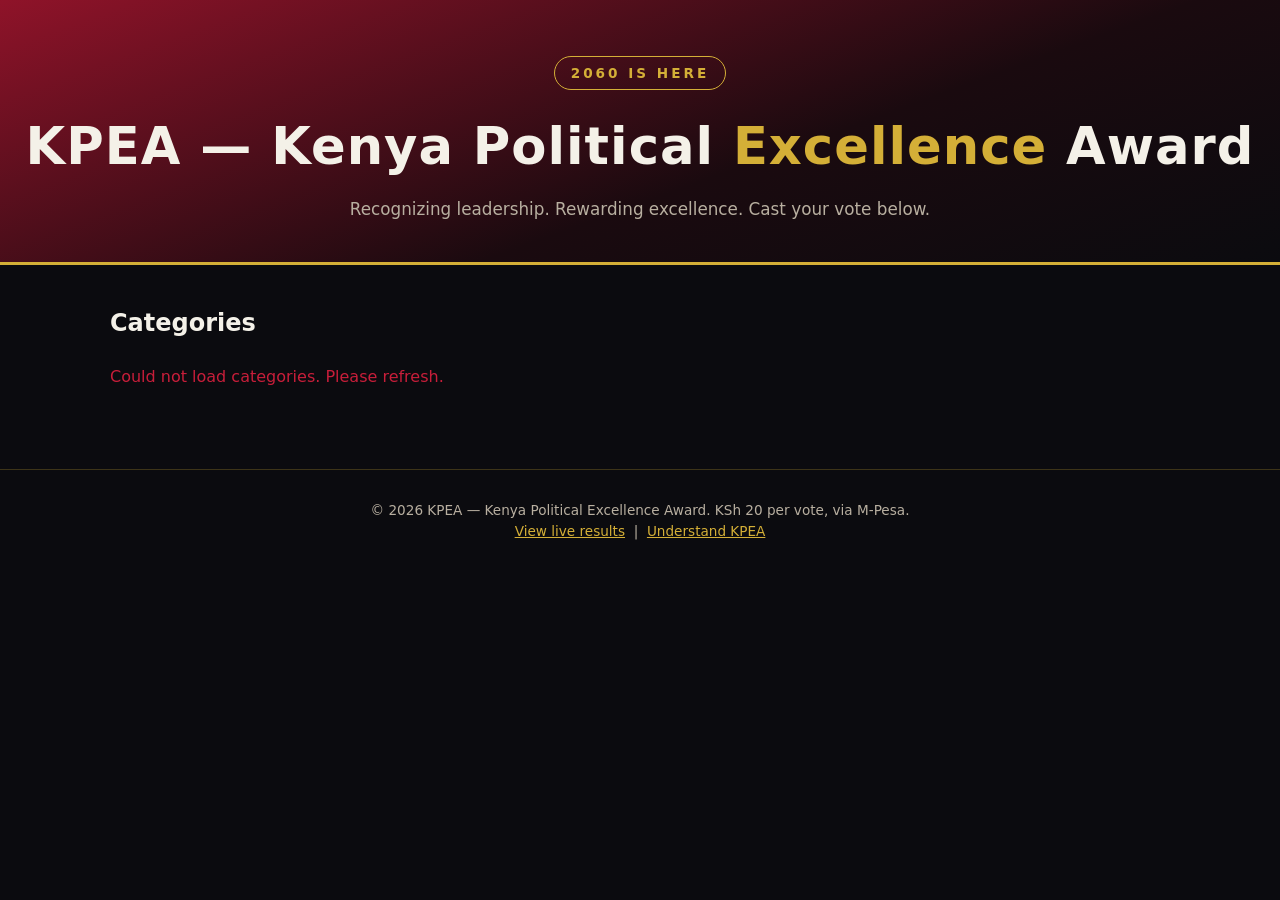
<file: index.html>
<!DOCTYPE html>
<html lang="en">
<head>
<meta charset="UTF-8" />
<meta name="viewport" content="width=device-width, initial-scale=1.0" />
<title>KPEA — Kenya Political Excellence Award</title>
<link rel="stylesheet" href="css/style.css" />
</head>
<body>

<header class="hero">
  <span class="tagline">2060 Is Here</span>
  <h1>KPEA — Kenya Political <span>Excellence</span> Award</h1>
  <p class="subtitle">Recognizing leadership. Rewarding excellence. Cast your vote below.</p>
  <div id="countdown" style="display:none;"></div>
</header>

<div class="container">
  <h2>Categories</h2>
  <div id="categories" class="categories-grid">
    <p style="color:var(--text-dim)">Loading categories…</p>
  </div>
</div>

<div id="apply-modal" class="modal-overlay" style="display:none;">
  <div class="modal">
    <h3>Apply for Nomination</h3>
    <label>Category</label>
    <select id="apply-category"></select>
    <label>Full name</label>
    <input type="text" id="apply-fullname" placeholder="Your full name" />
    <label>Facebook profile/page link</label>
    <input type="text" id="apply-facebook" placeholder="https://facebook.com/yourname" />
    <label>Email (optional)</label>
    <input type="email" id="apply-email" placeholder="you@example.com" />
    <label>WhatsApp number</label>
    <input type="tel" id="apply-whatsapp" placeholder="0712345678" />
    <label>M-Pesa number (for STK push)</label>
    <input type="tel" id="apply-mpesa" placeholder="0712345678" />
    <p class="total">Application fee: KSh 500</p>
    <button class="btn gold" id="apply-submit-btn" onclick="submitApplication()">Send STK Push</button>
    <button class="btn" style="background:#333" onclick="closeApplyModal()">Cancel</button>
    <p id="apply-status-msg" class="status-msg"></p>
  </div>
</div>

<div id="support-modal" class="modal-overlay" style="display:none;">
  <div class="modal">
    <h3>Support KPEA — Buy a Coffee</h3>
    <p style="color:var(--text-dim); font-size:0.85rem;">
      Your support helps cover the real costs of running KPEA — hosting, payments, admin, and putting together the award presentation.
      <a href="javascript:void(0)" onclick="toggleSupportDetails()" style="color:var(--gold); text-decoration:underline;">What does this support?</a>
    </p>
    <p id="support-details" style="display:none; color:var(--text-dim); font-size:0.85rem; margin-top:8px; border-left:2px solid var(--gold); padding-left:10px;">
      KPEA doesn't currently run on sponsorship funding. Voting and application fees cover some of the cost, but a coffee from supporters
      like you goes directly toward keeping the platform online, processing M-Pesa payments reliably, and organizing the award
      presentation itself — venue, coordination, and logistics. Every cup genuinely helps everything run smoothly.
    </p>
    <label>Number of cups (KSh 100 each)</label>
    <input type="number" id="support-cups" min="1" value="1" oninput="updateSupportTotal()" />
    <label>Your name (optional)</label>
    <input type="text" id="support-name" placeholder="Anonymous" />
    <label>M-Pesa phone number (07XXXXXXXX)</label>
    <input type="tel" id="support-phone" placeholder="0712345678" />
    <p class="total">Total: KSh <span id="support-total-amount">100</span></p>
    <button class="btn gold" id="support-submit-btn" onclick="submitSupport()">Send STK Push</button>
    <button class="btn" style="background:#333" onclick="closeSupportModal()">Cancel</button>
    <p id="support-status-msg" class="status-msg"></p>
  </div>
</div>

<footer>
  &copy; <span id="year"></span> KPEA — Kenya Political Excellence Award. KSh 20 per vote, via M-Pesa.
  <br /><a href="results.html" style="color:var(--gold)">View live results</a>
  &nbsp;|&nbsp;
  <a href="about.html" style="color:var(--gold)">Understand KPEA</a>
</footer>

<script>document.getElementById('year').textContent = new Date().getFullYear();</script>
<script src="js/config.js"></script>
<script src="js/app.js"></script>
<script src="js/apply.js"></script>
<script src="js/support.js"></script>
<script src="js/countdown.js"></script>
</body>
</html>
</file>
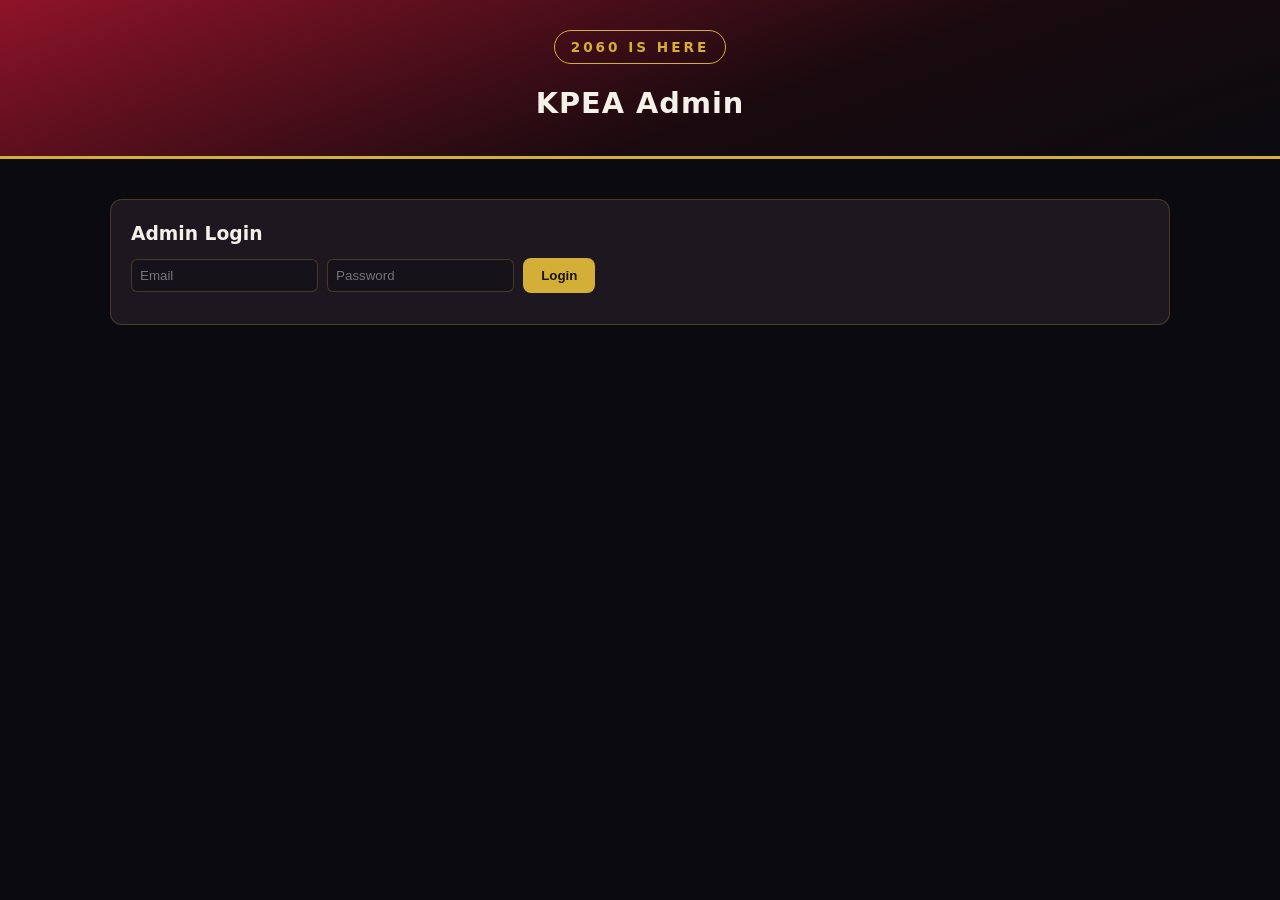
<file: admin/index.html>
<!DOCTYPE html>
<html lang="en">
<head>
<meta charset="UTF-8" />
<meta name="viewport" content="width=device-width, initial-scale=1.0" />
<title>KPEA Admin</title>
<link rel="stylesheet" href="../css/style.css" />
<style>
  .admin-section { background: var(--card); border:1px solid var(--border); border-radius:12px; padding:20px; margin-bottom:20px; }
  table { width:100%; border-collapse: collapse; margin-top:10px; }
  th, td { text-align:left; padding:8px; border-bottom:1px solid var(--border); font-size:0.9rem; }
  input, select { padding:8px; border-radius:6px; border:1px solid var(--border); background:var(--bg-alt); color:var(--text); margin:4px 4px 4px 0; }
</style>
</head>
<body>

<header class="hero" style="padding:30px 20px;">
  <span class="tagline">2060 Is Here</span>
  <h1 style="font-size:1.8rem;">KPEA Admin</h1>
</header>

<div class="container">

  <div id="login-box" class="admin-section">
    <h3>Admin Login</h3>
    <input type="email" id="login-email" placeholder="Email" />
    <input type="password" id="login-password" placeholder="Password" />
    <button class="btn gold" style="width:auto;" onclick="login()">Login</button>
    <p id="login-error" style="color:var(--red); margin-top:8px;"></p>
  </div>

  <div id="admin-panel" style="display:none;">

    <button class="btn" style="width:auto;background:#333;float:right;" onclick="logout()">Logout</button>

    <div class="admin-section">
      <h3>Voting Status</h3>
      <p id="voting-status-text">Loading…</p>
      <button class="btn" style="width:auto;" onclick="toggleVoting(true)">Open Voting</button>
      <button class="btn" style="width:auto;background:#333;" onclick="toggleVoting(false)">Close Voting</button>

      <h3 style="margin-top:20px;">Voting Deadline (Countdown)</h3>
      <p style="color:var(--text-dim); font-size:0.85rem;">Sets the Days/Hours/Minutes/Seconds countdown shown live on the homepage.</p>
      <input type="datetime-local" id="deadline-input" />
      <button class="btn" style="width:auto;" onclick="saveDeadline()">Save Deadline</button>
      <button class="btn" style="width:auto;background:#333;" onclick="clearDeadline()">Clear Countdown</button>
      <p id="deadline-status" style="color:var(--text-dim); font-size:0.85rem; margin-top:8px;"></p>
    </div>

    <div class="admin-section">
      <h3>Revenue</h3>
      <p id="revenue-text">Loading…</p>
    </div>

    <div class="admin-section">
      <h3>Categories</h3>
      <input id="new-cat-name" placeholder="Category name" />
      <input id="new-cat-slug" placeholder="slug-like-this" />
      <button class="btn" style="width:auto;" onclick="addCategory()">Add Category</button>
      <table id="categories-table"><thead><tr><th>Name</th><th>Slug</th><th></th></tr></thead><tbody></tbody></table>
    </div>

    <div class="admin-section">
      <h3>Nominees</h3>
      <select id="nominee-category"></select>
      <input id="new-nominee-name" placeholder="Full name" />
      <input id="new-nominee-photo" placeholder="Photo URL (optional)" />
      <button class="btn" style="width:auto;" onclick="addNominee()">Add Nominee</button>
      <table id="nominees-table"><thead><tr><th>Name</th><th>Category</th><th>Votes</th><th>Manual Adjust</th><th></th></tr></thead><tbody></tbody></table>
    </div>

    <div class="admin-section">
      <h3>Nomination Applications</h3>
      <p style="color:var(--text-dim); font-size:0.85rem;">Applicants pay KSh 500 to apply. Accept to auto-create them as a nominee, or reject.</p>
      <table id="applications-table"><thead><tr><th>Name</th><th>Category</th><th>Facebook</th><th>Email</th><th>WhatsApp</th><th>Payment</th><th>Review</th><th></th></tr></thead><tbody></tbody></table>
    </div>

    <div class="admin-section">
      <h3>All Votes / Payments</h3>
      <button class="btn" style="width:auto;" onclick="exportVotesCSV()">Export CSV</button>
      <table id="votes-table"><thead><tr><th>Nominee</th><th>Category</th><th>Phone</th><th>Votes</th><th>Amount</th><th>Status</th><th>Time</th></tr></thead><tbody></tbody></table>
    </div>

    <div class="admin-section">
      <h3>Coffee Support</h3>
      <table id="support-table"><thead><tr><th>Name</th><th>Phone</th><th>Cups</th><th>Amount</th><th>Status</th><th>Time</th></tr></thead><tbody></tbody></table>
    </div>

  </div>
</div>

<script src="../js/config.js"></script>
<script src="admin.js"></script>
</body>
</html>
</file>
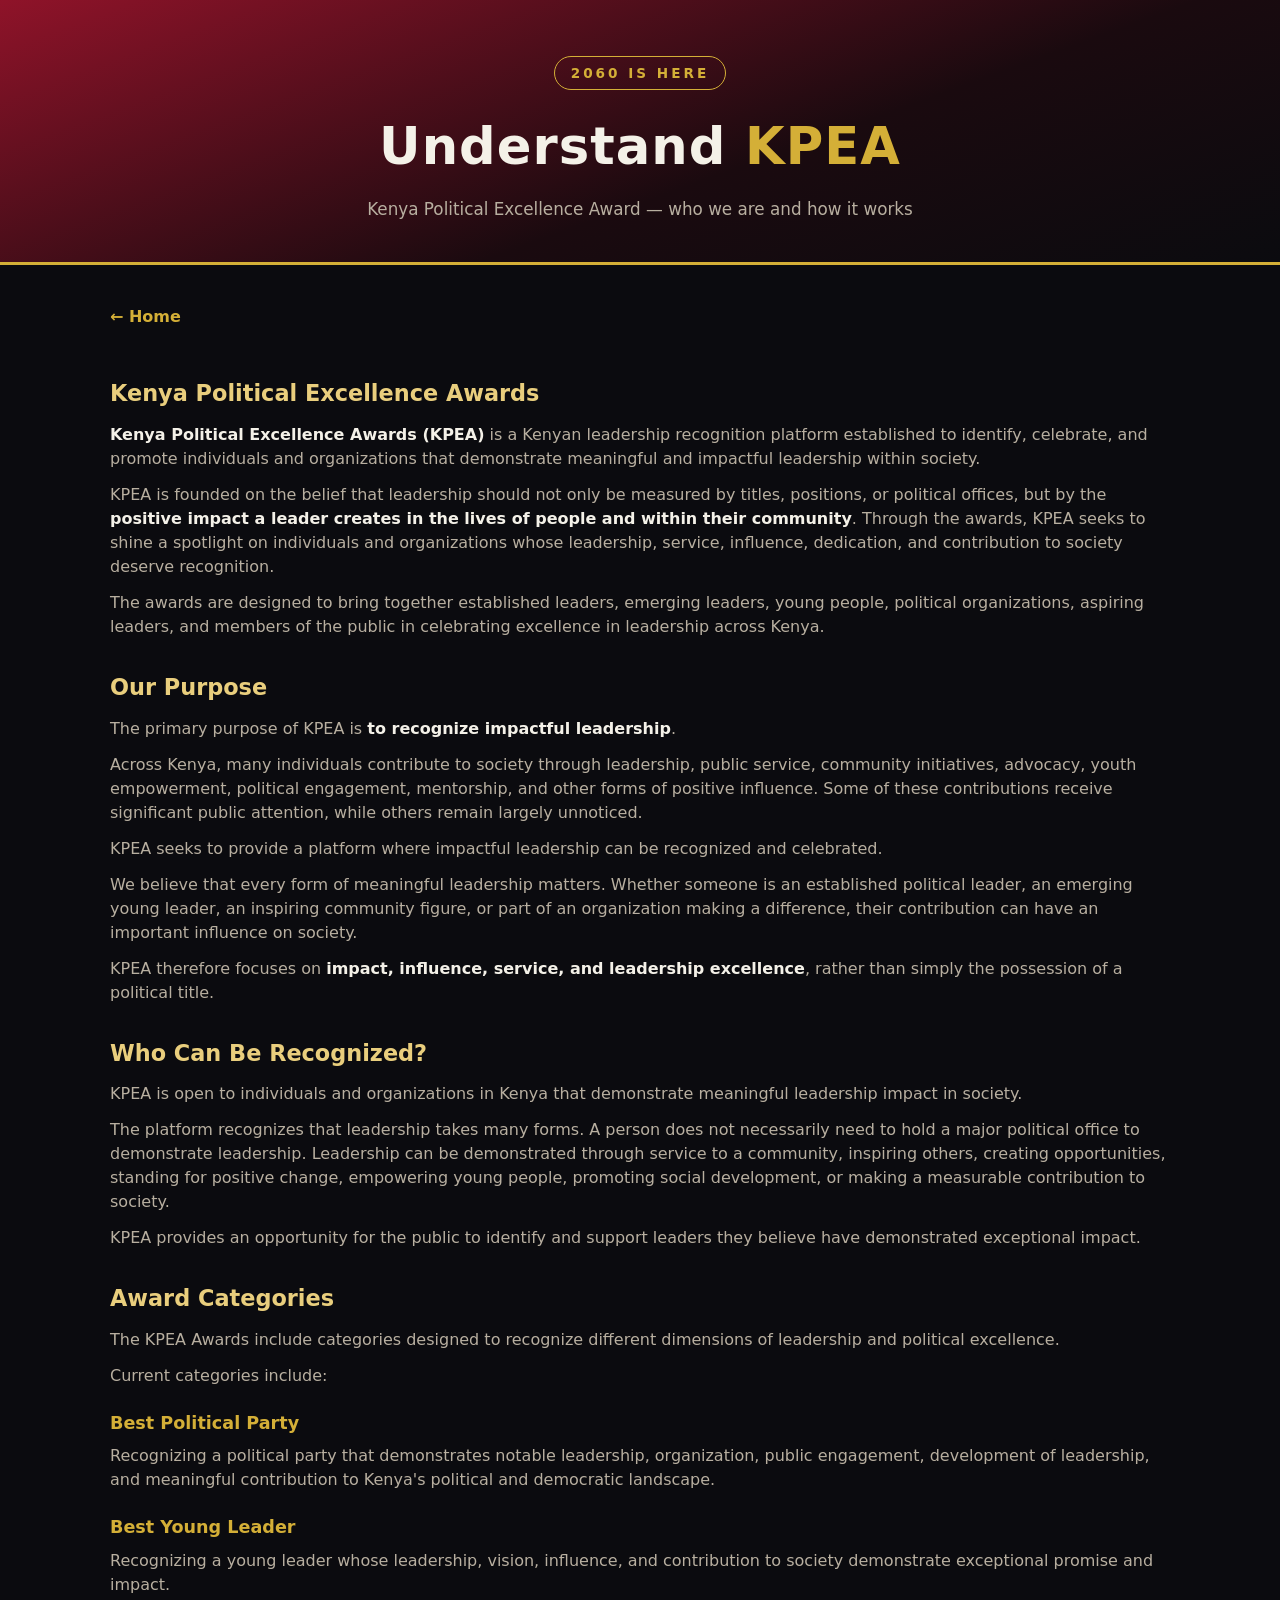
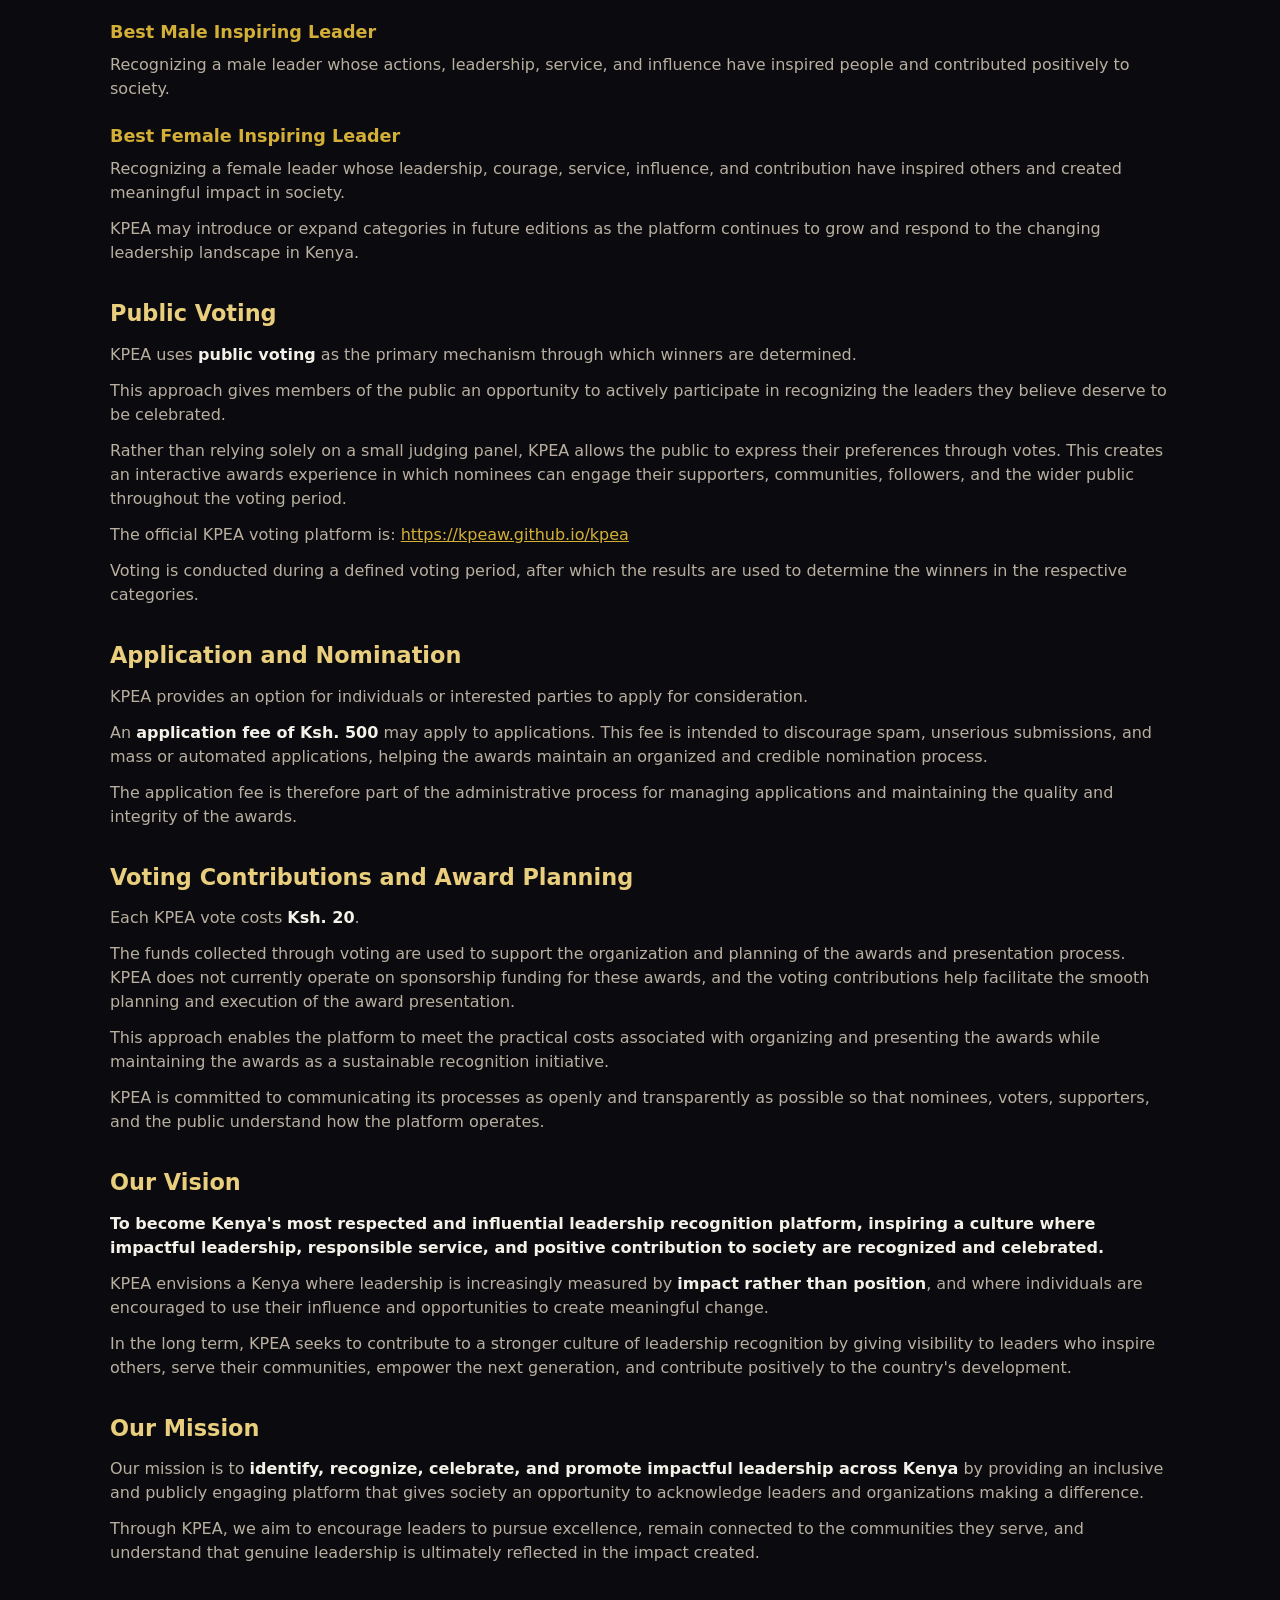
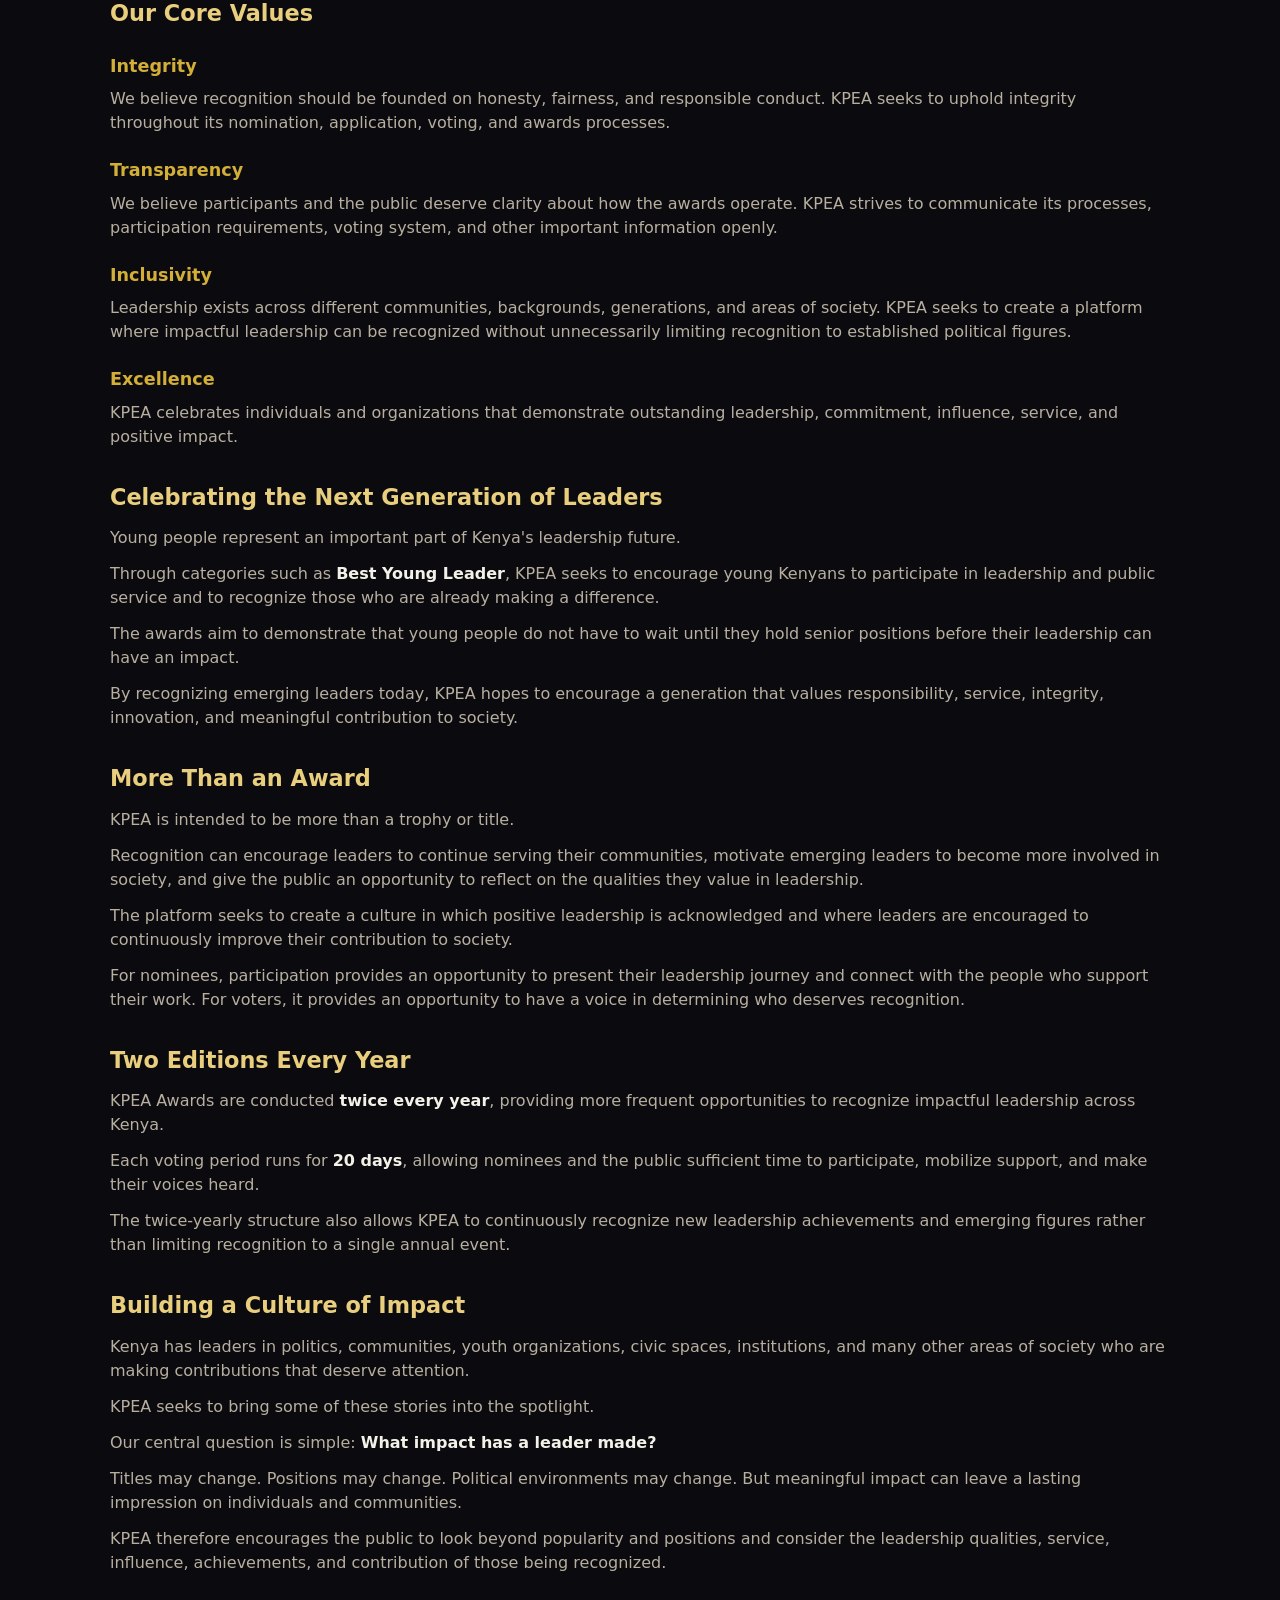
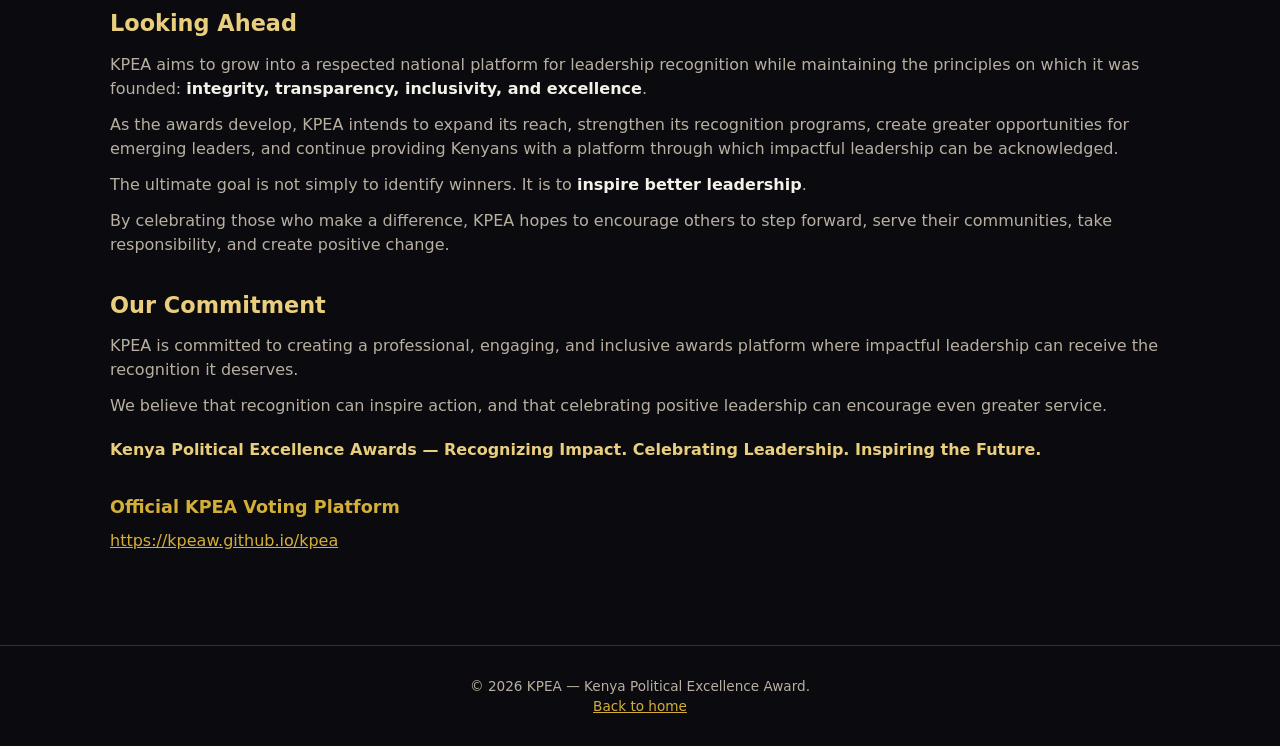
<file: about.html>
<!DOCTYPE html>
<html lang="en">
<head>
<meta charset="UTF-8" />
<meta name="viewport" content="width=device-width, initial-scale=1.0" />
<title>About — KPEA</title>
<link rel="stylesheet" href="css/style.css" />
<style>
  .about-content h2 { color: var(--gold-soft); margin: 32px 0 12px; font-size: 1.4rem; }
  .about-content h3 { color: var(--gold); margin: 22px 0 8px; font-size: 1.1rem; }
  .about-content p { color: var(--text-dim); margin-bottom: 12px; }
  .about-content p strong { color: var(--text); }
  .about-content a { color: var(--gold); }
  .about-content ul { margin: 0 0 12px 20px; color: var(--text-dim); }
</style>
</head>
<body>

<header class="hero">
  <span class="tagline">2060 Is Here</span>
  <h1>Understand <span>KPEA</span></h1>
  <p class="subtitle">Kenya Political Excellence Award — who we are and how it works</p>
</header>

<div class="container">
  <a href="index.html" class="back-link">&larr; Home</a>

  <div class="about-content">

    <h2>Kenya Political Excellence Awards</h2>
    <p><strong>Kenya Political Excellence Awards (KPEA)</strong> is a Kenyan leadership recognition platform established to identify, celebrate, and promote individuals and organizations that demonstrate meaningful and impactful leadership within society.</p>
    <p>KPEA is founded on the belief that leadership should not only be measured by titles, positions, or political offices, but by the <strong>positive impact a leader creates in the lives of people and within their community</strong>. Through the awards, KPEA seeks to shine a spotlight on individuals and organizations whose leadership, service, influence, dedication, and contribution to society deserve recognition.</p>
    <p>The awards are designed to bring together established leaders, emerging leaders, young people, political organizations, aspiring leaders, and members of the public in celebrating excellence in leadership across Kenya.</p>

    <h2>Our Purpose</h2>
    <p>The primary purpose of KPEA is <strong>to recognize impactful leadership</strong>.</p>
    <p>Across Kenya, many individuals contribute to society through leadership, public service, community initiatives, advocacy, youth empowerment, political engagement, mentorship, and other forms of positive influence. Some of these contributions receive significant public attention, while others remain largely unnoticed.</p>
    <p>KPEA seeks to provide a platform where impactful leadership can be recognized and celebrated.</p>
    <p>We believe that every form of meaningful leadership matters. Whether someone is an established political leader, an emerging young leader, an inspiring community figure, or part of an organization making a difference, their contribution can have an important influence on society.</p>
    <p>KPEA therefore focuses on <strong>impact, influence, service, and leadership excellence</strong>, rather than simply the possession of a political title.</p>

    <h2>Who Can Be Recognized?</h2>
    <p>KPEA is open to individuals and organizations in Kenya that demonstrate meaningful leadership impact in society.</p>
    <p>The platform recognizes that leadership takes many forms. A person does not necessarily need to hold a major political office to demonstrate leadership. Leadership can be demonstrated through service to a community, inspiring others, creating opportunities, standing for positive change, empowering young people, promoting social development, or making a measurable contribution to society.</p>
    <p>KPEA provides an opportunity for the public to identify and support leaders they believe have demonstrated exceptional impact.</p>

    <h2>Award Categories</h2>
    <p>The KPEA Awards include categories designed to recognize different dimensions of leadership and political excellence.</p>
    <p>Current categories include:</p>

    <h3>Best Political Party</h3>
    <p>Recognizing a political party that demonstrates notable leadership, organization, public engagement, development of leadership, and meaningful contribution to Kenya's political and democratic landscape.</p>

    <h3>Best Young Leader</h3>
    <p>Recognizing a young leader whose leadership, vision, influence, and contribution to society demonstrate exceptional promise and impact.</p>

    <h3>Best Male Inspiring Leader</h3>
    <p>Recognizing a male leader whose actions, leadership, service, and influence have inspired people and contributed positively to society.</p>

    <h3>Best Female Inspiring Leader</h3>
    <p>Recognizing a female leader whose leadership, courage, service, influence, and contribution have inspired others and created meaningful impact in society.</p>

    <p>KPEA may introduce or expand categories in future editions as the platform continues to grow and respond to the changing leadership landscape in Kenya.</p>

    <h2>Public Voting</h2>
    <p>KPEA uses <strong>public voting</strong> as the primary mechanism through which winners are determined.</p>
    <p>This approach gives members of the public an opportunity to actively participate in recognizing the leaders they believe deserve to be celebrated.</p>
    <p>Rather than relying solely on a small judging panel, KPEA allows the public to express their preferences through votes. This creates an interactive awards experience in which nominees can engage their supporters, communities, followers, and the wider public throughout the voting period.</p>
    <p>The official KPEA voting platform is: <a href="https://kpeaw.github.io/kpea" target="_blank">https://kpeaw.github.io/kpea</a></p>
    <p>Voting is conducted during a defined voting period, after which the results are used to determine the winners in the respective categories.</p>

    <h2>Application and Nomination</h2>
    <p>KPEA provides an option for individuals or interested parties to apply for consideration.</p>
    <p>An <strong>application fee of Ksh. 500</strong> may apply to applications. This fee is intended to discourage spam, unserious submissions, and mass or automated applications, helping the awards maintain an organized and credible nomination process.</p>
    <p>The application fee is therefore part of the administrative process for managing applications and maintaining the quality and integrity of the awards.</p>

    <h2>Voting Contributions and Award Planning</h2>
    <p>Each KPEA vote costs <strong>Ksh. 20</strong>.</p>
    <p>The funds collected through voting are used to support the organization and planning of the awards and presentation process. KPEA does not currently operate on sponsorship funding for these awards, and the voting contributions help facilitate the smooth planning and execution of the award presentation.</p>
    <p>This approach enables the platform to meet the practical costs associated with organizing and presenting the awards while maintaining the awards as a sustainable recognition initiative.</p>
    <p>KPEA is committed to communicating its processes as openly and transparently as possible so that nominees, voters, supporters, and the public understand how the platform operates.</p>

    <h2>Our Vision</h2>
    <p><strong>To become Kenya's most respected and influential leadership recognition platform, inspiring a culture where impactful leadership, responsible service, and positive contribution to society are recognized and celebrated.</strong></p>
    <p>KPEA envisions a Kenya where leadership is increasingly measured by <strong>impact rather than position</strong>, and where individuals are encouraged to use their influence and opportunities to create meaningful change.</p>
    <p>In the long term, KPEA seeks to contribute to a stronger culture of leadership recognition by giving visibility to leaders who inspire others, serve their communities, empower the next generation, and contribute positively to the country's development.</p>

    <h2>Our Mission</h2>
    <p>Our mission is to <strong>identify, recognize, celebrate, and promote impactful leadership across Kenya</strong> by providing an inclusive and publicly engaging platform that gives society an opportunity to acknowledge leaders and organizations making a difference.</p>
    <p>Through KPEA, we aim to encourage leaders to pursue excellence, remain connected to the communities they serve, and understand that genuine leadership is ultimately reflected in the impact created.</p>

    <h2>Our Core Values</h2>

    <h3>Integrity</h3>
    <p>We believe recognition should be founded on honesty, fairness, and responsible conduct. KPEA seeks to uphold integrity throughout its nomination, application, voting, and awards processes.</p>

    <h3>Transparency</h3>
    <p>We believe participants and the public deserve clarity about how the awards operate. KPEA strives to communicate its processes, participation requirements, voting system, and other important information openly.</p>

    <h3>Inclusivity</h3>
    <p>Leadership exists across different communities, backgrounds, generations, and areas of society. KPEA seeks to create a platform where impactful leadership can be recognized without unnecessarily limiting recognition to established political figures.</p>

    <h3>Excellence</h3>
    <p>KPEA celebrates individuals and organizations that demonstrate outstanding leadership, commitment, influence, service, and positive impact.</p>

    <h2>Celebrating the Next Generation of Leaders</h2>
    <p>Young people represent an important part of Kenya's leadership future.</p>
    <p>Through categories such as <strong>Best Young Leader</strong>, KPEA seeks to encourage young Kenyans to participate in leadership and public service and to recognize those who are already making a difference.</p>
    <p>The awards aim to demonstrate that young people do not have to wait until they hold senior positions before their leadership can have an impact.</p>
    <p>By recognizing emerging leaders today, KPEA hopes to encourage a generation that values responsibility, service, integrity, innovation, and meaningful contribution to society.</p>

    <h2>More Than an Award</h2>
    <p>KPEA is intended to be more than a trophy or title.</p>
    <p>Recognition can encourage leaders to continue serving their communities, motivate emerging leaders to become more involved in society, and give the public an opportunity to reflect on the qualities they value in leadership.</p>
    <p>The platform seeks to create a culture in which positive leadership is acknowledged and where leaders are encouraged to continuously improve their contribution to society.</p>
    <p>For nominees, participation provides an opportunity to present their leadership journey and connect with the people who support their work. For voters, it provides an opportunity to have a voice in determining who deserves recognition.</p>

    <h2>Two Editions Every Year</h2>
    <p>KPEA Awards are conducted <strong>twice every year</strong>, providing more frequent opportunities to recognize impactful leadership across Kenya.</p>
    <p>Each voting period runs for <strong>20 days</strong>, allowing nominees and the public sufficient time to participate, mobilize support, and make their voices heard.</p>
    <p>The twice-yearly structure also allows KPEA to continuously recognize new leadership achievements and emerging figures rather than limiting recognition to a single annual event.</p>

    <h2>Building a Culture of Impact</h2>
    <p>Kenya has leaders in politics, communities, youth organizations, civic spaces, institutions, and many other areas of society who are making contributions that deserve attention.</p>
    <p>KPEA seeks to bring some of these stories into the spotlight.</p>
    <p>Our central question is simple: <strong>What impact has a leader made?</strong></p>
    <p>Titles may change. Positions may change. Political environments may change. But meaningful impact can leave a lasting impression on individuals and communities.</p>
    <p>KPEA therefore encourages the public to look beyond popularity and positions and consider the leadership qualities, service, influence, achievements, and contribution of those being recognized.</p>

    <h2>Looking Ahead</h2>
    <p>KPEA aims to grow into a respected national platform for leadership recognition while maintaining the principles on which it was founded: <strong>integrity, transparency, inclusivity, and excellence</strong>.</p>
    <p>As the awards develop, KPEA intends to expand its reach, strengthen its recognition programs, create greater opportunities for emerging leaders, and continue providing Kenyans with a platform through which impactful leadership can be acknowledged.</p>
    <p>The ultimate goal is not simply to identify winners. It is to <strong>inspire better leadership</strong>.</p>
    <p>By celebrating those who make a difference, KPEA hopes to encourage others to step forward, serve their communities, take responsibility, and create positive change.</p>

    <h2>Our Commitment</h2>
    <p>KPEA is committed to creating a professional, engaging, and inclusive awards platform where impactful leadership can receive the recognition it deserves.</p>
    <p>We believe that recognition can inspire action, and that celebrating positive leadership can encourage even greater service.</p>
    <p style="color:var(--gold-soft); font-weight:700; margin-top:20px;">Kenya Political Excellence Awards — Recognizing Impact. Celebrating Leadership. Inspiring the Future.</p>

    <h3 style="margin-top:32px;">Official KPEA Voting Platform</h3>
    <p><a href="https://kpeaw.github.io/kpea" target="_blank">https://kpeaw.github.io/kpea</a></p>

  </div>
</div>

<footer>
  &copy; <span id="year"></span> KPEA — Kenya Political Excellence Award.
  <br /><a href="index.html" style="color:var(--gold)">Back to home</a>
</footer>

<script>document.getElementById('year').textContent = new Date().getFullYear();</script>
</body>
</html>
</file>
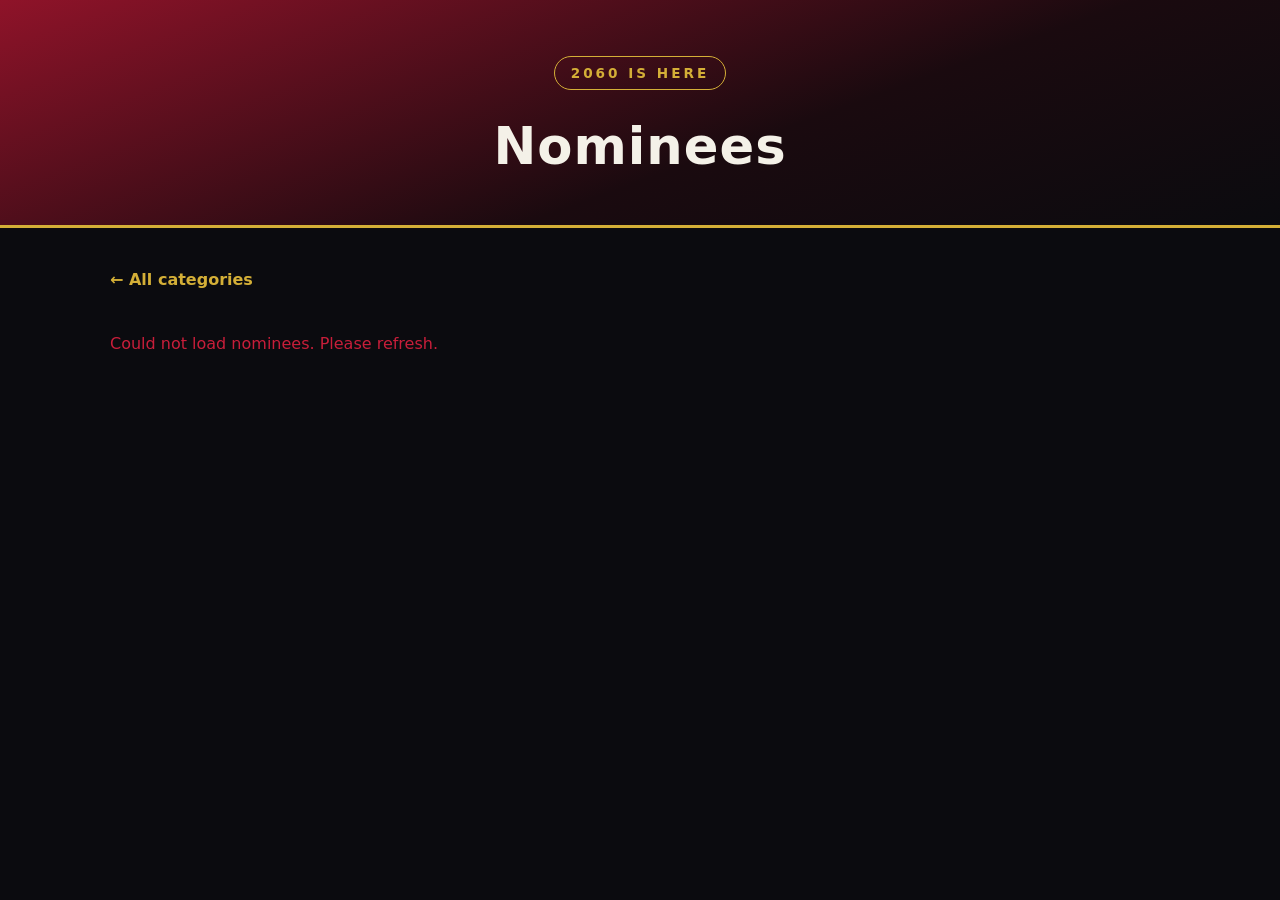
<file: category.html>
<!DOCTYPE html>
<html lang="en">
<head>
<meta charset="UTF-8" />
<meta name="viewport" content="width=device-width, initial-scale=1.0" />
<title>KPEA — Nominees</title>
<link rel="stylesheet" href="css/style.css" />
</head>
<body>

<header class="hero">
  <span class="tagline">2060 Is Here</span>
  <h1 id="cat-title">Nominees</h1>
</header>

<div class="container">
  <a href="index.html" class="back-link">&larr; All categories</a>
  <div id="nominees" class="nominees-grid">
    <p style="color:var(--text-dim)">Loading nominees…</p>
  </div>
</div>

<div id="vote-modal" class="modal-overlay" style="display:none;">
  <div class="modal">
    <h3 id="modal-nominee-name">Vote</h3>
    <label>Number of votes</label>
    <input type="number" id="vote-count" min="1" value="1" oninput="updateTotal()" />
    <label>M-Pesa phone number (07XXXXXXXX)</label>
    <input type="tel" id="phone" placeholder="0712345678" />
    <p class="total">Total: KSh <span id="total-amount">20</span></p>
    <button class="btn gold" id="submit-vote-btn" onclick="submitVote()">Send STK Push</button>
    <button class="btn" style="background:#333" onclick="closeModal()">Cancel</button>
    <p id="status-msg" class="status-msg"></p>
  </div>
</div>

<script src="js/config.js"></script>
<script src="js/category.js"></script>
</body>
</html>
</file>
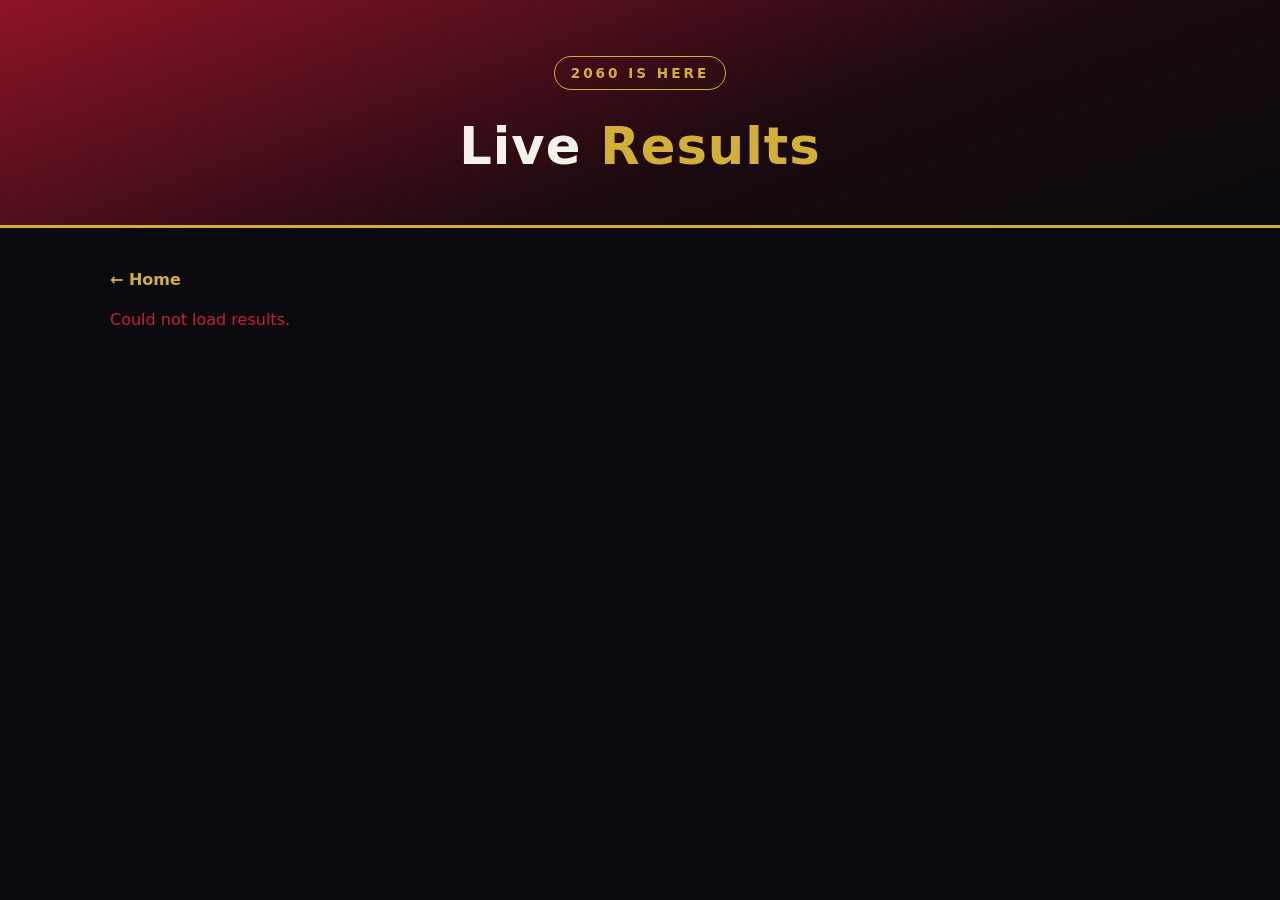
<file: results.html>
<!DOCTYPE html>
<html lang="en">
<head>
<meta charset="UTF-8" />
<meta name="viewport" content="width=device-width, initial-scale=1.0" />
<title>KPEA — Live Results</title>
<link rel="stylesheet" href="css/style.css" />
</head>
<body>

<header class="hero">
  <span class="tagline">2060 Is Here</span>
  <h1>Live <span style="color:var(--gold)">Results</span></h1>
</header>

<div class="container">
  <a href="index.html" class="back-link">&larr; Home</a>
  <div id="results"></div>
</div>

<script src="js/config.js"></script>
<script src="js/results.js"></script>
</body>
</html>
</file>
<file: css/style.css>
:root {
  --bg: #0B0B0F;
  --bg-alt: #161219;
  --card: #1D1720;
  --red: #C81E3A;
  --red-dark: #8F1329;
  --gold: #D4AF37;
  --gold-soft: #E9CE7D;
  --text: #F4F1E8;
  --text-dim: #B8AFA0;
  --border: rgba(212, 175, 55, 0.25);
}

* { box-sizing: border-box; margin: 0; padding: 0; }

body {
  background: var(--bg);
  color: var(--text);
  font-family: 'Segoe UI', system-ui, -apple-system, sans-serif;
  line-height: 1.5;
}

header.hero {
  background: linear-gradient(160deg, var(--red-dark) 0%, #1a0a0f 60%, var(--bg) 100%);
  border-bottom: 3px solid var(--gold);
  padding: 56px 20px 40px;
  text-align: center;
}

header.hero .tagline {
  display: inline-block;
  color: var(--gold);
  letter-spacing: 3px;
  font-weight: 700;
  font-size: 0.85rem;
  text-transform: uppercase;
  border: 1px solid var(--gold);
  padding: 6px 16px;
  border-radius: 999px;
  margin-bottom: 18px;
}

header.hero h1 {
  font-size: clamp(2rem, 5vw, 3.2rem);
  font-weight: 800;
  letter-spacing: 1px;
}

header.hero h1 span { color: var(--gold); }

header.hero p.subtitle {
  color: var(--text-dim);
  margin-top: 12px;
  font-size: 1.05rem;
}

/* Countdown */
#countdown {
  display: flex;
  justify-content: center;
  gap: 16px;
  margin-top: 24px;
  flex-wrap: wrap;
}

.countdown-unit {
  background: rgba(0,0,0,0.35);
  border: 1px solid var(--gold);
  border-radius: 10px;
  padding: 10px 16px;
  min-width: 70px;
  text-align: center;
}

.countdown-unit span {
  display: block;
  font-size: 1.6rem;
  font-weight: 800;
  color: var(--gold-soft);
}

.countdown-unit label {
  display: block;
  font-size: 0.7rem;
  letter-spacing: 1px;
  text-transform: uppercase;
  color: var(--text-dim);
  margin-top: 2px;
}

.countdown-ended {
  color: var(--red);
  font-weight: 700;
  font-size: 1.1rem;
}

.container {
  max-width: 1100px;
  margin: 0 auto;
  padding: 40px 20px;
}

.categories-grid {
  display: grid;
  grid-template-columns: repeat(auto-fit, minmax(240px, 1fr));
  gap: 20px;
  margin-top: 24px;
}

.category-card {
  background: var(--card);
  border: 1px solid var(--border);
  border-radius: 14px;
  padding: 24px;
  cursor: pointer;
  transition: transform 0.15s ease, border-color 0.15s ease;
}

.category-card:hover {
  transform: translateY(-4px);
  border-color: var(--gold);
}

.category-card h3 {
  color: var(--gold-soft);
  font-size: 1.15rem;
  margin-bottom: 8px;
}

.category-card p { color: var(--text-dim); font-size: 0.9rem; }

.nominees-grid {
  display: grid;
  grid-template-columns: repeat(auto-fit, minmax(200px, 1fr));
  gap: 18px;
  margin-top: 24px;
}

.nominee-card {
  background: var(--card);
  border: 1px solid var(--border);
  border-radius: 12px;
  overflow: hidden;
  text-align: center;
}

.nominee-card img {
  width: 100%;
  aspect-ratio: 1;
  object-fit: cover;
  background: var(--bg-alt);
}

.nominee-card .info { padding: 14px; }
.nominee-card h4 { font-size: 1rem; margin-bottom: 4px; }
.nominee-card .votes { color: var(--gold); font-weight: 700; font-size: 0.85rem; }

.btn {
  background: var(--red);
  color: #fff;
  border: none;
  padding: 10px 18px;
  border-radius: 8px;
  font-weight: 700;
  cursor: pointer;
  margin-top: 10px;
  width: 100%;
  transition: background 0.15s ease;
}
.btn:hover { background: var(--red-dark); }
.btn.gold { background: var(--gold); color: #1a1400; }
.btn.gold:hover { background: var(--gold-soft); }
.btn:disabled { opacity: 0.5; cursor: not-allowed; }

.back-link {
  color: var(--gold);
  text-decoration: none;
  font-weight: 600;
  display: inline-block;
  margin-bottom: 16px;
}

.modal-overlay {
  position: fixed; inset: 0;
  background: rgba(0,0,0,0.7);
  display: flex; align-items: center; justify-content: center;
  z-index: 50;
}

.modal {
  background: var(--card);
  border: 1px solid var(--gold);
  border-radius: 14px;
  padding: 28px;
  width: 90%;
  max-width: 380px;
}

.modal h3 { color: var(--gold-soft); margin-bottom: 16px; }

.modal label { display: block; font-size: 0.85rem; color: var(--text-dim); margin-top: 12px; }

.modal input, .modal select {
  width: 100%;
  padding: 10px;
  border-radius: 8px;
  border: 1px solid var(--border);
  background: var(--bg-alt);
  color: var(--text);
  margin-top: 4px;
}

.modal .total { color: var(--gold); font-weight: 700; margin-top: 14px; font-size: 1.1rem; }

.status-msg { margin-top: 14px; text-align: center; font-size: 0.9rem; }
.status-msg.pending { color: var(--gold-soft); }
.status-msg.success { color: #4CAF50; }
.status-msg.error { color: var(--red); }

footer {
  text-align: center;
  color: var(--text-dim);
  padding: 30px 20px;
  font-size: 0.85rem;
  border-top: 1px solid var(--border);
  margin-top: 40px;
}
</file>
